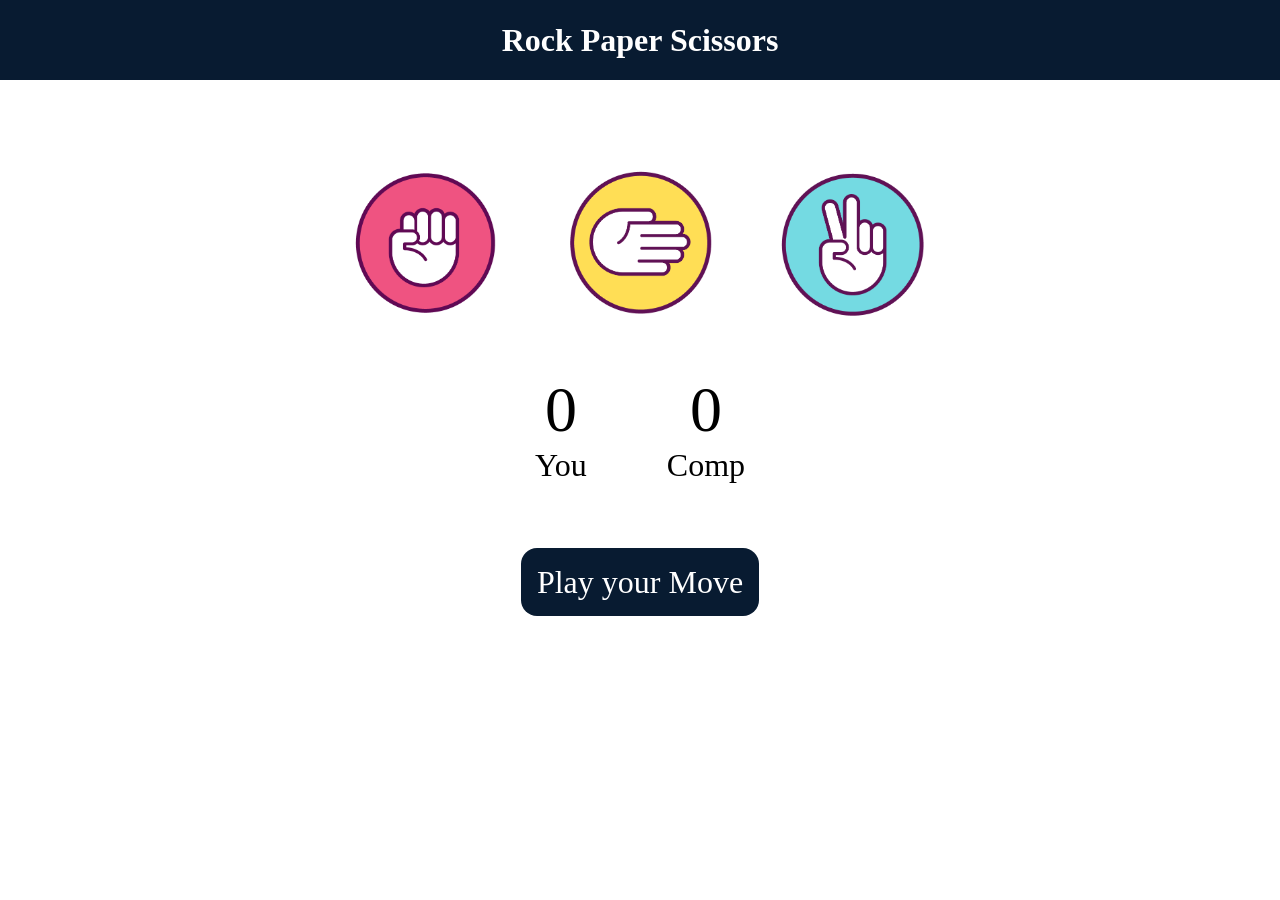
<file: index.html>
<!DOCTYPE html>
<html lang="en">
<head>
    <meta charset="UTF-8">
    <meta name="viewport" content="width=device-width, initial-scale=1.0">
    <title>Rock Paper Scissors Game</title>
    <link rel="stylesheet" href="Stone.css">
</head>
<body>
    <h1>Rock Paper Scissors</h1>
    <div class="choices">
        <div class="choice" id="rock">
            <img src="./images/rock2.png"/>
        </div>
        <div class="choice" id="paper">
            <img src="./images/paper1.png"/>
        </div>
        <div class="choice" id="scissor">
            <img src="./images/scissors.png"/>
        </div>
    </div>
    <div class="score-board">
        <div class="score">
            <p id="user-score">0</p>
            <p>You</p>
        </div>
        <div class="score">
            <p id="comp-score">0</p>
            <p>Comp</p>
        </div>
    </div>
    <div class="msg-container">
        <p id="msg"> Play your Move</p>
    </div>

 <script src="stone.js"></script>   
</body>
</html>
</file>
<file: Stone.css>
* {
    margin:0;
    padding:0;
    text-align: center;
}

h1 {
    background-color: #081b31;
    color:#fff;
    height: 5rem;
    line-height: 5rem;
}

.choice {
    height: 165px;
    width: 165px;
    border-radius: 50%;
    display: flex;
    justify-content: center;
    align-items: center;
}
.choice:hover{
    cursor: pointer;
    background-color: #081b31;
}

img {
    height: 150px;
    width: 150px;
    object-fit: cover;
    border-radius: 50%;

}

.choices{
    display: flex;
    justify-content: center;
    align-items: center;
    gap: 3rem;
    margin-top: 5rem;
}

.score-board {
    display: flex;
    justify-content: center;
    align-items: center;
    gap: 5rem;
    margin-top: 3rem;
    font-size: 2rem;
}
#user-score,
#comp-score {
  font-size: 4rem;
}

.msg-container{
    margin-top: 5rem;
}
#msg{

  background-color: #081b31;
  color: #fff;
  font-size: 2rem;
  display: inline;
  padding: 1rem;
  border-radius: 1rem;
}
</file>
